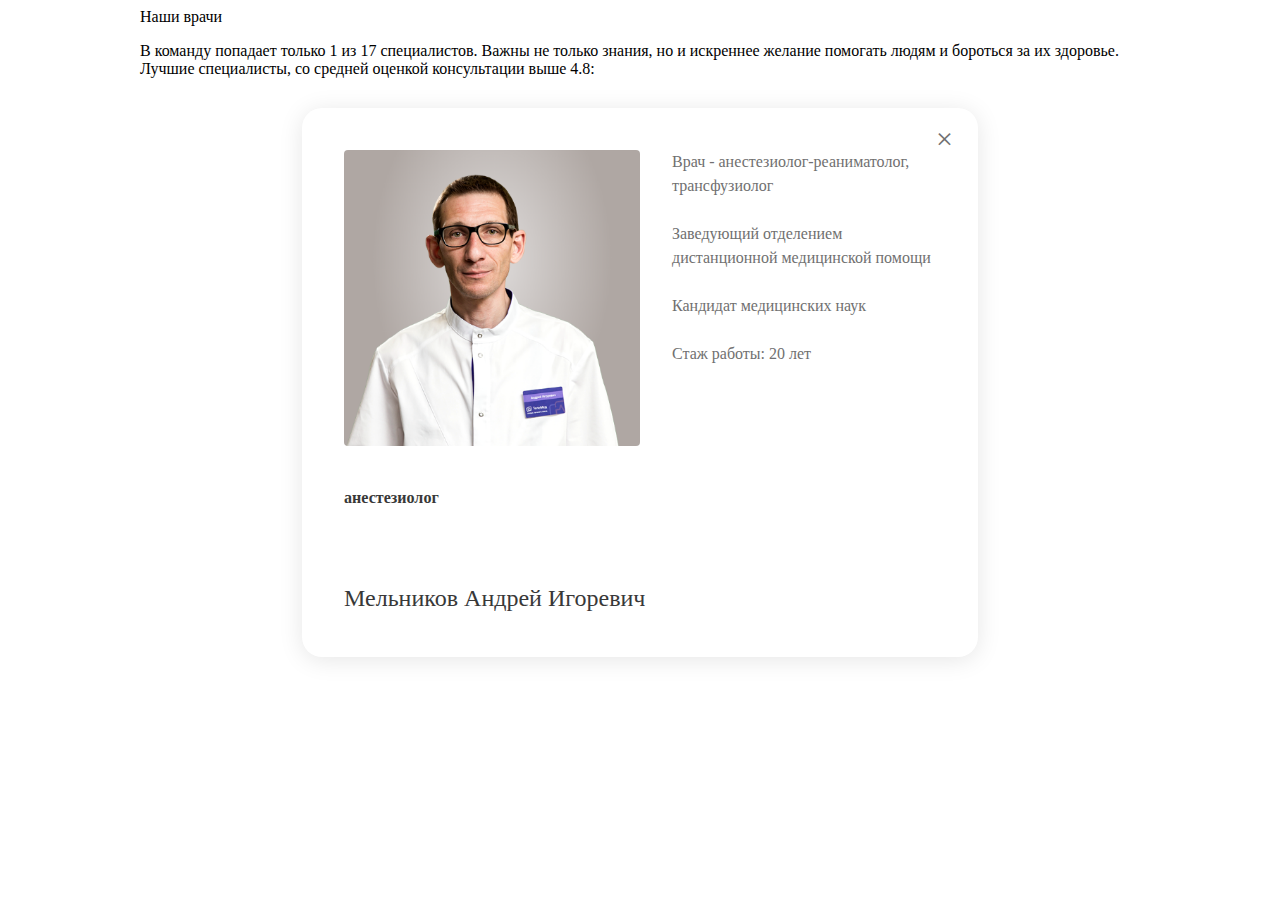
<file: indexmodal.html>
<!DOCTYPE html>
<html lang="en">
<head>
    <link rel="stylesheet" href="css1/modalstyle.css">
    <meta charset="UTF-8">
    <meta name="viewport" content="width=, initial-scale=1.0">
    <meta http-equiv="X-UA-Compatible" content="ie=edge">
    <title>Наши врачи</title>
</head>
<body>
    <main>
            <div class="container">
                    <div class="doctors__header">
                        <span class="headerspan"> Наши врачи </span>
                        <p class="doctors__description">В команду попадает только 1 из 17 специалистов. Важны не только
                            знания, но и искреннее желание помогать людям и бороться за их здоровье.
                            Лучшие специалисты, со средней оценкой консультации выше 4.8:</p>
                    </div>
                    
                    <div class="onlyDoctor">
                            <span class="closeModal">×</span>
                        <div class="infoDoctor">
                            <div class="photoDoctor">
                            <img src="images1/doctors/melnikov.png" alt="">
                            </div>
                            <div class="textDoctor">
                                    
                                    Врач - анестезиолог-реаниматолог, трансфузиолог <br><br>
                                    Заведующий отделением дистанционной медицинской помощи <br><br>
                                    Кандидат медицинских наук <br><br>
                                    Стаж работы: 20 лет <br><br>
                            </div>
                        </div>
                        <div class="lightInfoDoctor">
                            <h6>анестезиолог</h6>
                            <br>
                            Мельников Андрей Игоревич
                        </div>
                    </div>
    </main>
</body>
</html>
</file>
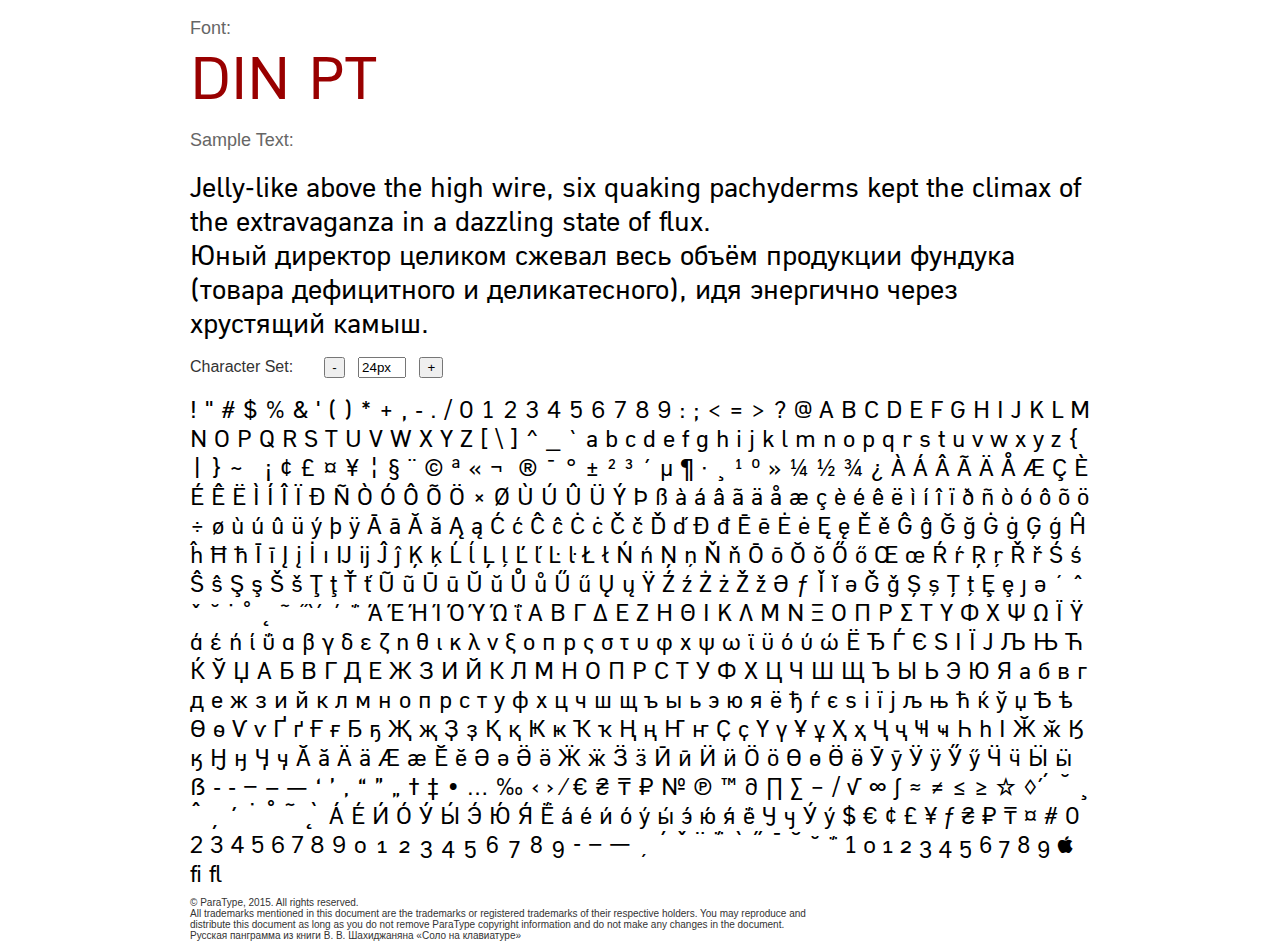
<file: fonts1/din55/DIN55_demo.html>
<!DOCTYPE html PUBLIC "-//W3C//DTD XHTML 1.0 Strict//EN"
	"http://www.w3.org/TR/xhtml1/DTD/xhtml1-strict.dtd">

<html xmlns="http://www.w3.org/1999/xhtml" xml:lang="en" lang="en">
<head>
	<meta http-equiv="Content-Type" content="text/html; charset=1252"/>

<!--
These webfonts were purchased at www.ParaType.com
You can purchase them too. Please don't steal them.

Please don't remove this notice. Thanks.
-->	
	<title>Font Face Demo</title>
	<link rel="stylesheet" href="DIN55_stylesheet.css" type="text/css" charset="utf-8">
	<style type="text/css" media="screen">
		body {font-family: Helvetica, Arial, sans-serif; color:#333333;}
		.DINPTWebRegular {
			font-family: 'DINPTWebRegular';
			font-weight: normal;
			font-style: normal;
			color:#000000;
		}

		.caption {
			font-size: 18px;
			color:#666666;
		}
		.FontName {
			font-size: 60px;
		}
		.CopyrightFont {
			font-size: 10px;
		}
		#container {
			width: 900px;
			margin-left: auto;
			margin-right: auto;
			overflow: none;
		}
		.samplebox {
			white-space:wrap;
			margin-top:10px;
			margin-bottom: 0px;
		}
	</style>
<script type="text/javascript">
	fsize = 24

function less()
{
	if (fsize > 2) {	
		fsize = fsize-1;
		p = document.getElementById('sample');
		p.style.fontSize = fsize + "px";
		document.getElementById('stext').value = fsize + "px";
	}
}	

function more()
{
	if (fsize < 100) {	
		fsize = fsize+1;
		setSize ()
	}
}	

function setSize ()
{
	p = document.getElementById('sample');
	p.style.fontSize = fsize + "px";
	document.getElementById('stext').value = fsize + "px";
}

function changeFSize()
{
	tsize = document.getElementById('stext').value;
	fsize = parseInt (tsize);
	setSize ();
	return false;
}
</script>	
</head>
<body>
	<div id="container">
<p class="caption">
Font: <br>

<span class="DINPTWebRegular samplebox" style="font-size:60px; color:#990000">
DIN PT</span></p>

<p class="caption">
Sample Text:</p>
<p class="DINPTWebRegular samplebox" style="font-size:28px">
Jelly-like above the high wire, six quaking pachyderms kept the climax of the extravaganza in a dazzling state of flux.<br>&#1070;&#1085;&#1099;&#1081; &#1076;&#1080;&#1088;&#1077;&#1082;&#1090;&#1086;&#1088; &#1094;&#1077;&#1083;&#1080;&#1082;&#1086;&#1084; &#1089;&#1078;&#1077;&#1074;&#1072;&#1083; &#1074;&#1077;&#1089;&#1100; &#1086;&#1073;&#1098;&#1105;&#1084; &#1087;&#1088;&#1086;&#1076;&#1091;&#1082;&#1094;&#1080;&#1080; &#1092;&#1091;&#1085;&#1076;&#1091;&#1082;&#1072; (&#1090;&#1086;&#1074;&#1072;&#1088;&#1072;   &#1076;&#1077;&#1092;&#1080;&#1094;&#1080;&#1090;&#1085;&#1086;&#1075;&#1086; &#1080;&#160;&#1076;&#1077;&#1083;&#1080;&#1082;&#1072;&#1090;&#1077;&#1089;&#1085;&#1086;&#1075;&#1086;), &#1080;&#1076;&#1103; &#1101;&#1085;&#1077;&#1088;&#1075;&#1080;&#1095;&#1085;&#1086; &#1095;&#1077;&#1088;&#1077;&#1079; &#1093;&#1088;&#1091;&#1089;&#1090;&#1103;&#1097;&#1080;&#1081; &#1082;&#1072;&#1084;&#1099;&#1096;.</p>

<p class="caption">
<form onsubmit="return changeFSize();">
Character Set: &nbsp;&nbsp;&nbsp;&nbsp;&nbsp; <input type="button" value="-" onClick="less()"> &nbsp;&nbsp;<input id="stext" type="text" value="24px" style="width:40px"> &nbsp;&nbsp;<input type="button" value="+" onClick="more()"></p>
</form>
<p id="sample" class="DINPTWebRegular samplebox" style="font-size:24px;">
&#33; &#34; &#35; &#36; &#37; &#38; &#39; &#40; &#41; &#42; &#43; &#44; &#45; &#46; &#47; &#48; &#49; &#50; &#51; &#52; &#53; &#54; &#55; &#56; &#57; &#58; &#59; &#60; &#61; &#62; &#63; &#64; &#65; &#66; &#67; &#68; &#69; &#70; &#71; &#72; &#73; &#74; &#75; &#76; &#77; &#78; &#79; &#80; &#81; &#82; &#83; &#84; &#85; &#86; &#87; &#88; &#89; &#90; &#91; &#92; &#93; &#94; &#95; &#96; &#97; &#98; &#99; &#100; &#101; &#102; &#103; &#104; &#105; &#106; &#107; &#108; &#109; &#110; &#111; &#112; &#113; &#114; &#115; &#116; &#117; &#118; &#119; &#120; &#121; &#122; &#123; &#124; &#125; &#126; &#160; &#161; &#162; &#163; &#164; &#165; &#166; &#167; &#168; &#169; &#170; &#171; &#172; &#173; &#174; &#175; &#176; &#177; &#178; &#179; &#180; &#181; &#182; &#183; &#184; &#185; &#186; &#187; &#188; &#189; &#190; &#191; &#192; &#193; &#194; &#195; &#196; &#197; &#198; &#199; &#200; &#201; &#202; &#203; &#204; &#205; &#206; &#207; &#208; &#209; &#210; &#211; &#212; &#213; &#214; &#215; &#216; &#217; &#218; &#219; &#220; &#221; &#222; &#223; &#224; &#225; &#226; &#227; &#228; &#229; &#230; &#231; &#232; &#233; &#234; &#235; &#236; &#237; &#238; &#239; &#240; &#241; &#242; &#243; &#244; &#245; &#246; &#247; &#248; &#249; &#250; &#251; &#252; &#253; &#254; &#255; &#256; &#257; &#258; &#259; &#260; &#261; &#262; &#263; &#264; &#265; &#266; &#267; &#268; &#269; &#270; &#271; &#272; &#273; &#274; &#275; &#278; &#279; &#280; &#281; &#282; &#283; &#284; &#285; &#286; &#287; &#288; &#289; &#290; &#291; &#292; &#293; &#294; &#295; &#298; &#299; &#302; &#303; &#304; &#305; &#306; &#307; &#308; &#309; &#310; &#311; &#313; &#314; &#315; &#316; &#317; &#318; &#319; &#320; &#321; &#322; &#323; &#324; &#325; &#326; &#327; &#328; &#332; &#333; &#334; &#335; &#336; &#337; &#338; &#339; &#340; &#341; &#342; &#343; &#344; &#345; &#346; &#347; &#348; &#349; &#350; &#351; &#352; &#353; &#354; &#355; &#356; &#357; &#360; &#361; &#362; &#363; &#364; &#365; &#366; &#367; &#368; &#369; &#370; &#371; &#376; &#377; &#378; &#379; &#380; &#381; &#382; &#399; &#402; &#463; &#464; &#477; &#486; &#487; &#536; &#537; &#538; &#539; &#552; &#553; &#567; &#601; &#700; &#710; &#711; &#728; &#729; &#730; &#731; &#732; &#733; &#768; &#769; &#900; &#901; &#902; &#904; &#905; &#906; &#908; &#910; &#911; &#912; &#913; &#914; &#915; &#916; &#917; &#918; &#919; &#920; &#921; &#922; &#923; &#924; &#925; &#926; &#927; &#928; &#929; &#931; &#932; &#933; &#934; &#935; &#936; &#937; &#938; &#939; &#940; &#941; &#942; &#943; &#944; &#945; &#946; &#947; &#948; &#949; &#950; &#951; &#952; &#953; &#954; &#955; &#957; &#958; &#959; &#960; &#961; &#962; &#963; &#964; &#965; &#966; &#967; &#968; &#969; &#970; &#971; &#972; &#973; &#974; &#1025; &#1026; &#1027; &#1028; &#1029; &#1030; &#1031; &#1032; &#1033; &#1034; &#1035; &#1036; &#1038; &#1039; &#1040; &#1041; &#1042; &#1043; &#1044; &#1045; &#1046; &#1047; &#1048; &#1049; &#1050; &#1051; &#1052; &#1053; &#1054; &#1055; &#1056; &#1057; &#1058; &#1059; &#1060; &#1061; &#1062; &#1063; &#1064; &#1065; &#1066; &#1067; &#1068; &#1069; &#1070; &#1071; &#1072; &#1073; &#1074; &#1075; &#1076; &#1077; &#1078; &#1079; &#1080; &#1081; &#1082; &#1083; &#1084; &#1085; &#1086; &#1087; &#1088; &#1089; &#1090; &#1091; &#1092; &#1093; &#1094; &#1095; &#1096; &#1097; &#1098; &#1099; &#1100; &#1101; &#1102; &#1103; &#1105; &#1106; &#1107; &#1108; &#1109; &#1110; &#1111; &#1112; &#1113; &#1114; &#1115; &#1116; &#1118; &#1119; &#1122; &#1123; &#1138; &#1139; &#1140; &#1141; &#1168; &#1169; &#1170; &#1171; &#1172; &#1173; &#1174; &#1175; &#1176; &#1177; &#1178; &#1179; &#1180; &#1181; &#1184; &#1185; &#1186; &#1187; &#1188; &#1189; &#1194; &#1195; &#1198; &#1199; &#1200; &#1201; &#1202; &#1203; &#1206; &#1207; &#1208; &#1209; &#1210; &#1211; &#1216; &#1217; &#1218; &#1219; &#1220; &#1223; &#1224; &#1227; &#1228; &#1232; &#1233; &#1234; &#1235; &#1236; &#1237; &#1238; &#1239; &#1240; &#1241; &#1242; &#1243; &#1244; &#1245; &#1246; &#1247; &#1250; &#1251; &#1252; &#1253; &#1254; &#1255; &#1256; &#1257; &#1258; &#1259; &#1262; &#1263; &#1264; &#1265; &#1266; &#1267; &#1268; &#1269; &#1272; &#1273; &#7838; &#8208; &#8209; &#8210; &#8211; &#8212; &#8216; &#8217; &#8218; &#8220; &#8221; &#8222; &#8224; &#8225; &#8226; &#8230; &#8240; &#8249; &#8250; &#8260; &#8364; &#8372; &#8376; &#8381; &#8470; &#8471; &#8482; &#8706; &#8719; &#8721; &#8722; &#8725; &#8730; &#8734; &#8747; &#8776; &#8800; &#8804; &#8805; &#8902; &#9674; &#62464; &#62465; &#62470; &#62471; &#62472; &#62473; &#62474; &#62475; &#62476; &#62477; &#62478; &#62480; &#62560; &#62561; &#62562; &#62563; &#62564; &#62565; &#62566; &#62567; &#62568; &#62569; &#62570; &#62571; &#62572; &#62573; &#62574; &#62575; &#62576; &#62577; &#62578; &#62579; &#62662; &#62663; &#62668; &#62669; &#62965; &#62966; &#62967; &#62968; &#62969; &#62970; &#62971; &#62972; &#62973; &#62974; &#62975; &#63033; &#63034; &#63035; &#63036; &#63037; &#63038; &#63039; &#63040; &#63041; &#63043; &#63044; &#63045; &#63046; &#63047; &#63048; &#63049; &#63050; &#63051; &#63052; &#63162; &#63163; &#63164; &#63171; &#63177; &#63178; &#63179; &#63180; &#63182; &#63183; &#63184; &#63185; &#63188; &#63191; &#63196; &#63280; &#63281; &#63282; &#63283; &#63284; &#63285; &#63286; &#63287; &#63288; &#63289; &#63743; &#64257; &#64258; </p>

<p class="CopyrightFont">
&#169; ParaType, 2015. All rights reserved.<br>All trademarks mentioned in this document are the trademarks or registered trademarks of their respective holders. You may reproduce and<br>distribute this document as long as you do not remove ParaType copyright information and do not make any changes in the document.<br>&#1056;&#1091;&#1089;&#1089;&#1082;&#1072;&#1103; &#1087;&#1072;&#1085;&#1075;&#1088;&#1072;&#1084;&#1084;&#1072; &#1080;&#1079; &#1082;&#1085;&#1080;&#1075;&#1080; &#1042;.&#160;&#1042;.&#160;&#1064;&#1072;&#1093;&#1080;&#1076;&#1078;&#1072;&#1085;&#1103;&#1085;&#1072; &#171;&#1057;&#1086;&#1083;&#1086; &#1085;&#1072;&#160;&#1082;&#1083;&#1072;&#1074;&#1080;&#1072;&#1090;&#1091;&#1088;&#1077;&#187;</p>	</div>

</body>
</html>
</file>
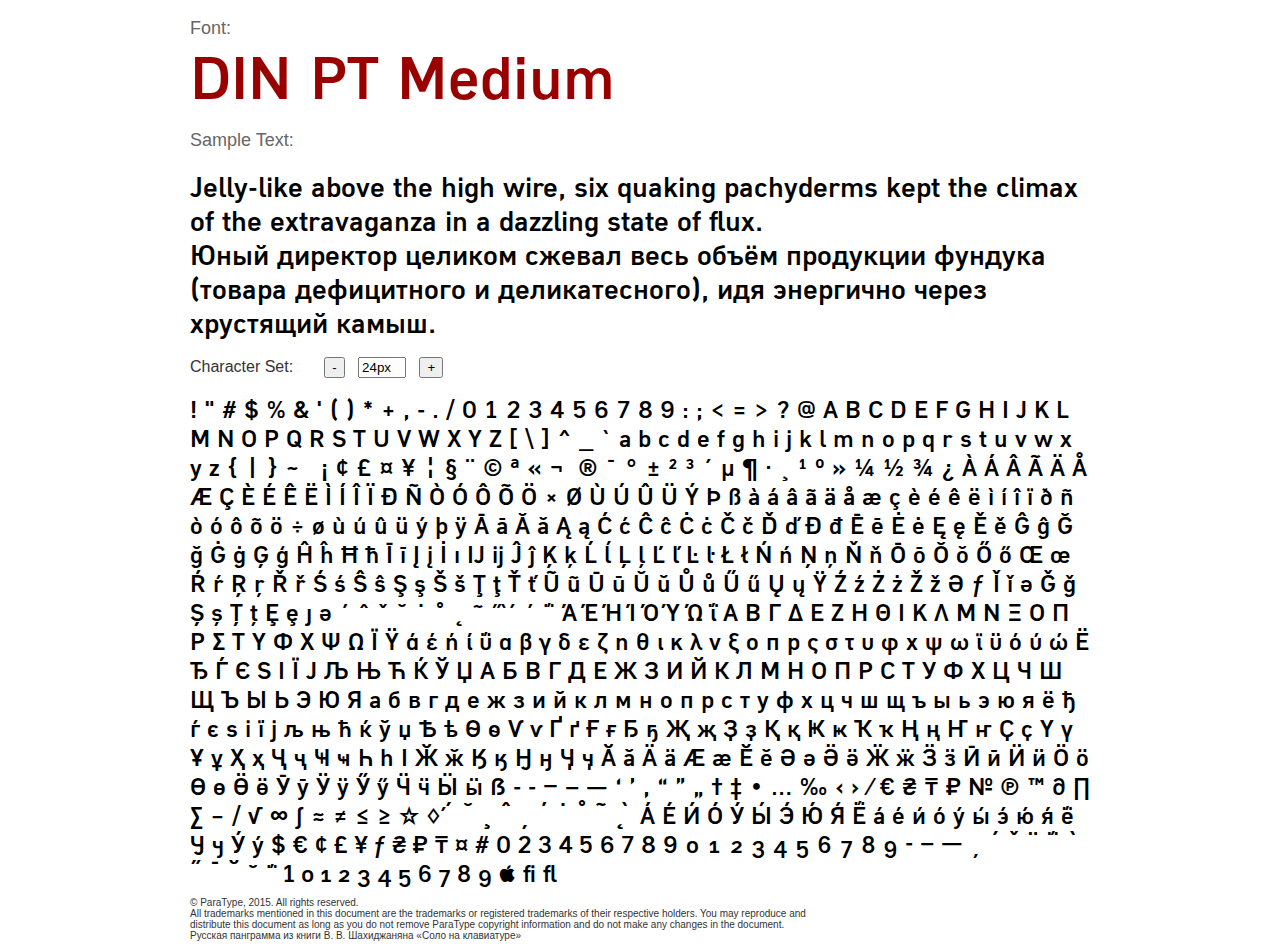
<file: fonts1/din65/DIN65_demo.html>
<!DOCTYPE html PUBLIC "-//W3C//DTD XHTML 1.0 Strict//EN"
	"http://www.w3.org/TR/xhtml1/DTD/xhtml1-strict.dtd">

<html xmlns="http://www.w3.org/1999/xhtml" xml:lang="en" lang="en">
<head>
	<meta http-equiv="Content-Type" content="text/html; charset=1252"/>

<!--
These webfonts were purchased at www.ParaType.com
You can purchase them too. Please don't steal them.

Please don't remove this notice. Thanks.
-->	
	<title>Font Face Demo</title>
	<link rel="stylesheet" href="DIN65_stylesheet.css" type="text/css" charset="utf-8">
	<style type="text/css" media="screen">
		body {font-family: Helvetica, Arial, sans-serif; color:#333333;}
		.DINPTWebMedium {
			font-family: 'DINPTWebMedium';
			font-weight: normal;
			font-style: normal;
			color:#000000;
		}

		.caption {
			font-size: 18px;
			color:#666666;
		}
		.FontName {
			font-size: 60px;
		}
		.CopyrightFont {
			font-size: 10px;
		}
		#container {
			width: 900px;
			margin-left: auto;
			margin-right: auto;
			overflow: none;
		}
		.samplebox {
			white-space:wrap;
			margin-top:10px;
			margin-bottom: 0px;
		}
	</style>
<script type="text/javascript">
	fsize = 24

function less()
{
	if (fsize > 2) {	
		fsize = fsize-1;
		p = document.getElementById('sample');
		p.style.fontSize = fsize + "px";
		document.getElementById('stext').value = fsize + "px";
	}
}	

function more()
{
	if (fsize < 100) {	
		fsize = fsize+1;
		setSize ()
	}
}	

function setSize ()
{
	p = document.getElementById('sample');
	p.style.fontSize = fsize + "px";
	document.getElementById('stext').value = fsize + "px";
}

function changeFSize()
{
	tsize = document.getElementById('stext').value;
	fsize = parseInt (tsize);
	setSize ();
	return false;
}
</script>	
</head>
<body>
	<div id="container">
<p class="caption">
Font: <br>

<span class="DINPTWebMedium samplebox" style="font-size:60px; color:#990000">
DIN PT Medium</span></p>

<p class="caption">
Sample Text:</p>
<p class="DINPTWebMedium samplebox" style="font-size:28px">
Jelly-like above the high wire, six quaking pachyderms kept the climax of the extravaganza in a dazzling state of flux.<br>&#1070;&#1085;&#1099;&#1081; &#1076;&#1080;&#1088;&#1077;&#1082;&#1090;&#1086;&#1088; &#1094;&#1077;&#1083;&#1080;&#1082;&#1086;&#1084; &#1089;&#1078;&#1077;&#1074;&#1072;&#1083; &#1074;&#1077;&#1089;&#1100; &#1086;&#1073;&#1098;&#1105;&#1084; &#1087;&#1088;&#1086;&#1076;&#1091;&#1082;&#1094;&#1080;&#1080; &#1092;&#1091;&#1085;&#1076;&#1091;&#1082;&#1072; (&#1090;&#1086;&#1074;&#1072;&#1088;&#1072;   &#1076;&#1077;&#1092;&#1080;&#1094;&#1080;&#1090;&#1085;&#1086;&#1075;&#1086; &#1080;&#160;&#1076;&#1077;&#1083;&#1080;&#1082;&#1072;&#1090;&#1077;&#1089;&#1085;&#1086;&#1075;&#1086;), &#1080;&#1076;&#1103; &#1101;&#1085;&#1077;&#1088;&#1075;&#1080;&#1095;&#1085;&#1086; &#1095;&#1077;&#1088;&#1077;&#1079; &#1093;&#1088;&#1091;&#1089;&#1090;&#1103;&#1097;&#1080;&#1081; &#1082;&#1072;&#1084;&#1099;&#1096;.</p>

<p class="caption">
<form onsubmit="return changeFSize();">
Character Set: &nbsp;&nbsp;&nbsp;&nbsp;&nbsp; <input type="button" value="-" onClick="less()"> &nbsp;&nbsp;<input id="stext" type="text" value="24px" style="width:40px"> &nbsp;&nbsp;<input type="button" value="+" onClick="more()"></p>
</form>
<p id="sample" class="DINPTWebMedium samplebox" style="font-size:24px;">
&#33; &#34; &#35; &#36; &#37; &#38; &#39; &#40; &#41; &#42; &#43; &#44; &#45; &#46; &#47; &#48; &#49; &#50; &#51; &#52; &#53; &#54; &#55; &#56; &#57; &#58; &#59; &#60; &#61; &#62; &#63; &#64; &#65; &#66; &#67; &#68; &#69; &#70; &#71; &#72; &#73; &#74; &#75; &#76; &#77; &#78; &#79; &#80; &#81; &#82; &#83; &#84; &#85; &#86; &#87; &#88; &#89; &#90; &#91; &#92; &#93; &#94; &#95; &#96; &#97; &#98; &#99; &#100; &#101; &#102; &#103; &#104; &#105; &#106; &#107; &#108; &#109; &#110; &#111; &#112; &#113; &#114; &#115; &#116; &#117; &#118; &#119; &#120; &#121; &#122; &#123; &#124; &#125; &#126; &#160; &#161; &#162; &#163; &#164; &#165; &#166; &#167; &#168; &#169; &#170; &#171; &#172; &#173; &#174; &#175; &#176; &#177; &#178; &#179; &#180; &#181; &#182; &#183; &#184; &#185; &#186; &#187; &#188; &#189; &#190; &#191; &#192; &#193; &#194; &#195; &#196; &#197; &#198; &#199; &#200; &#201; &#202; &#203; &#204; &#205; &#206; &#207; &#208; &#209; &#210; &#211; &#212; &#213; &#214; &#215; &#216; &#217; &#218; &#219; &#220; &#221; &#222; &#223; &#224; &#225; &#226; &#227; &#228; &#229; &#230; &#231; &#232; &#233; &#234; &#235; &#236; &#237; &#238; &#239; &#240; &#241; &#242; &#243; &#244; &#245; &#246; &#247; &#248; &#249; &#250; &#251; &#252; &#253; &#254; &#255; &#256; &#257; &#258; &#259; &#260; &#261; &#262; &#263; &#264; &#265; &#266; &#267; &#268; &#269; &#270; &#271; &#272; &#273; &#274; &#275; &#278; &#279; &#280; &#281; &#282; &#283; &#284; &#285; &#286; &#287; &#288; &#289; &#290; &#291; &#292; &#293; &#294; &#295; &#298; &#299; &#302; &#303; &#304; &#305; &#306; &#307; &#308; &#309; &#310; &#311; &#313; &#314; &#315; &#316; &#317; &#318; &#319; &#320; &#321; &#322; &#323; &#324; &#325; &#326; &#327; &#328; &#332; &#333; &#334; &#335; &#336; &#337; &#338; &#339; &#340; &#341; &#342; &#343; &#344; &#345; &#346; &#347; &#348; &#349; &#350; &#351; &#352; &#353; &#354; &#355; &#356; &#357; &#360; &#361; &#362; &#363; &#364; &#365; &#366; &#367; &#368; &#369; &#370; &#371; &#376; &#377; &#378; &#379; &#380; &#381; &#382; &#399; &#402; &#463; &#464; &#477; &#486; &#487; &#536; &#537; &#538; &#539; &#552; &#553; &#567; &#601; &#700; &#710; &#711; &#728; &#729; &#730; &#731; &#732; &#733; &#768; &#769; &#900; &#901; &#902; &#904; &#905; &#906; &#908; &#910; &#911; &#912; &#913; &#914; &#915; &#916; &#917; &#918; &#919; &#920; &#921; &#922; &#923; &#924; &#925; &#926; &#927; &#928; &#929; &#931; &#932; &#933; &#934; &#935; &#936; &#937; &#938; &#939; &#940; &#941; &#942; &#943; &#944; &#945; &#946; &#947; &#948; &#949; &#950; &#951; &#952; &#953; &#954; &#955; &#957; &#958; &#959; &#960; &#961; &#962; &#963; &#964; &#965; &#966; &#967; &#968; &#969; &#970; &#971; &#972; &#973; &#974; &#1025; &#1026; &#1027; &#1028; &#1029; &#1030; &#1031; &#1032; &#1033; &#1034; &#1035; &#1036; &#1038; &#1039; &#1040; &#1041; &#1042; &#1043; &#1044; &#1045; &#1046; &#1047; &#1048; &#1049; &#1050; &#1051; &#1052; &#1053; &#1054; &#1055; &#1056; &#1057; &#1058; &#1059; &#1060; &#1061; &#1062; &#1063; &#1064; &#1065; &#1066; &#1067; &#1068; &#1069; &#1070; &#1071; &#1072; &#1073; &#1074; &#1075; &#1076; &#1077; &#1078; &#1079; &#1080; &#1081; &#1082; &#1083; &#1084; &#1085; &#1086; &#1087; &#1088; &#1089; &#1090; &#1091; &#1092; &#1093; &#1094; &#1095; &#1096; &#1097; &#1098; &#1099; &#1100; &#1101; &#1102; &#1103; &#1105; &#1106; &#1107; &#1108; &#1109; &#1110; &#1111; &#1112; &#1113; &#1114; &#1115; &#1116; &#1118; &#1119; &#1122; &#1123; &#1138; &#1139; &#1140; &#1141; &#1168; &#1169; &#1170; &#1171; &#1172; &#1173; &#1174; &#1175; &#1176; &#1177; &#1178; &#1179; &#1180; &#1181; &#1184; &#1185; &#1186; &#1187; &#1188; &#1189; &#1194; &#1195; &#1198; &#1199; &#1200; &#1201; &#1202; &#1203; &#1206; &#1207; &#1208; &#1209; &#1210; &#1211; &#1216; &#1217; &#1218; &#1219; &#1220; &#1223; &#1224; &#1227; &#1228; &#1232; &#1233; &#1234; &#1235; &#1236; &#1237; &#1238; &#1239; &#1240; &#1241; &#1242; &#1243; &#1244; &#1245; &#1246; &#1247; &#1250; &#1251; &#1252; &#1253; &#1254; &#1255; &#1256; &#1257; &#1258; &#1259; &#1262; &#1263; &#1264; &#1265; &#1266; &#1267; &#1268; &#1269; &#1272; &#1273; &#7838; &#8208; &#8209; &#8210; &#8211; &#8212; &#8216; &#8217; &#8218; &#8220; &#8221; &#8222; &#8224; &#8225; &#8226; &#8230; &#8240; &#8249; &#8250; &#8260; &#8364; &#8372; &#8376; &#8381; &#8470; &#8471; &#8482; &#8706; &#8719; &#8721; &#8722; &#8725; &#8730; &#8734; &#8747; &#8776; &#8800; &#8804; &#8805; &#8902; &#9674; &#62464; &#62465; &#62470; &#62471; &#62472; &#62473; &#62474; &#62475; &#62476; &#62477; &#62478; &#62480; &#62560; &#62561; &#62562; &#62563; &#62564; &#62565; &#62566; &#62567; &#62568; &#62569; &#62570; &#62571; &#62572; &#62573; &#62574; &#62575; &#62576; &#62577; &#62578; &#62579; &#62662; &#62663; &#62668; &#62669; &#62965; &#62966; &#62967; &#62968; &#62969; &#62970; &#62971; &#62972; &#62973; &#62974; &#62975; &#63033; &#63034; &#63035; &#63036; &#63037; &#63038; &#63039; &#63040; &#63041; &#63043; &#63044; &#63045; &#63046; &#63047; &#63048; &#63049; &#63050; &#63051; &#63052; &#63162; &#63163; &#63164; &#63171; &#63177; &#63178; &#63179; &#63180; &#63182; &#63183; &#63184; &#63185; &#63188; &#63191; &#63196; &#63280; &#63281; &#63282; &#63283; &#63284; &#63285; &#63286; &#63287; &#63288; &#63289; &#63743; &#64257; &#64258; </p>

<p class="CopyrightFont">
&#169; ParaType, 2015. All rights reserved.<br>All trademarks mentioned in this document are the trademarks or registered trademarks of their respective holders. You may reproduce and<br>distribute this document as long as you do not remove ParaType copyright information and do not make any changes in the document.<br>&#1056;&#1091;&#1089;&#1089;&#1082;&#1072;&#1103; &#1087;&#1072;&#1085;&#1075;&#1088;&#1072;&#1084;&#1084;&#1072; &#1080;&#1079; &#1082;&#1085;&#1080;&#1075;&#1080; &#1042;.&#160;&#1042;.&#160;&#1064;&#1072;&#1093;&#1080;&#1076;&#1078;&#1072;&#1085;&#1103;&#1085;&#1072; &#171;&#1057;&#1086;&#1083;&#1086; &#1085;&#1072;&#160;&#1082;&#1083;&#1072;&#1074;&#1080;&#1072;&#1090;&#1091;&#1088;&#1077;&#187;</p>	</div>

</body>
</html>
</file>
<file: css1/modalstyle.css>
.container {
    width: 100%;
    max-width: 1000px;
    margin: 0 auto;
    position: relative;
}

main {
    background: none;  
    /* -webkit-filter: blur(5px);
  filter: blur(5px); */
}

.onlyDoctor {
    margin-top: 30px;
    margin-left: 162px;
    margin-right: 162px;
    background:#ffffff;
    box-shadow: 0 3px 24px 0 rgba(0, 0, 0, 0.1);
    padding: 42px;
    border-radius:20px;

}

.infoDoctor {
    display: flex;
    justify-content: center;
    margin-bottom: 24px;
}

.photoDoctor img {
    width: 296px;
    height: 296px;
    margin-right: 32px;
    border-radius: 4px;
}

.textDoctor {
    font-size: 16px;
    line-height: 24px;
    color: #707070;
    text-align: left;

}

.lightInfoDoctor h6{
 font-size: 16;
 line-height: 22px;
 text-align: left;
 color: #383838;
 
}

.lightInfoDoctor {
    font-size: 24px;
    line-height: 34px;
    color: #383838;
    text-align: left;
}

.closeModal {
    font-size: 30px;
    color: #707070;
    position: absolute;
    top: 114px;
    right: 187px;
}
</file>
<file: fonts1/din55/DIN55_stylesheet.css>
/* Generated by ParaType (http://www.paratype.com)*/
/* Font DIN PT: Copyright � ParaType, 2015. All rights reserved.*/


@font-face {
	font-family: 'DINPTWebRegular';
	src: url('DIN55__W.eot');
	src:
	     url('DIN55__W.eot?#iefix') format('embedded-opentype'),
	     url('DIN55__W.woff2') format('woff2'),
	     url('DIN55__W.woff') format('woff'),
	     url('DIN55__W.ttf') format('truetype'),
	     url('DIN55__W.svg#DINPTWeb-Regular') format('svg');
	font-weight: normal;
	font-style: normal;
}
</file>
<file: fonts1/din65/DIN65_stylesheet.css>
/* Generated by ParaType (http://www.paratype.com)*/
/* Font DIN PT Medium: Copyright � ParaType, 2015. All rights reserved.*/


@font-face {
	font-family: 'DINPTWebMedium';
	src: url('DIN65__W.eot');
	src:
	     url('DIN65__W.eot?#iefix') format('embedded-opentype'),
	     url('DIN65__W.woff2') format('woff2'),
	     url('DIN65__W.woff') format('woff'),
	     url('DIN65__W.ttf') format('truetype'),
	     url('DIN65__W.svg#DINPTWeb-Medium') format('svg');
	font-weight: normal;
	font-style: normal;
}
</file>
